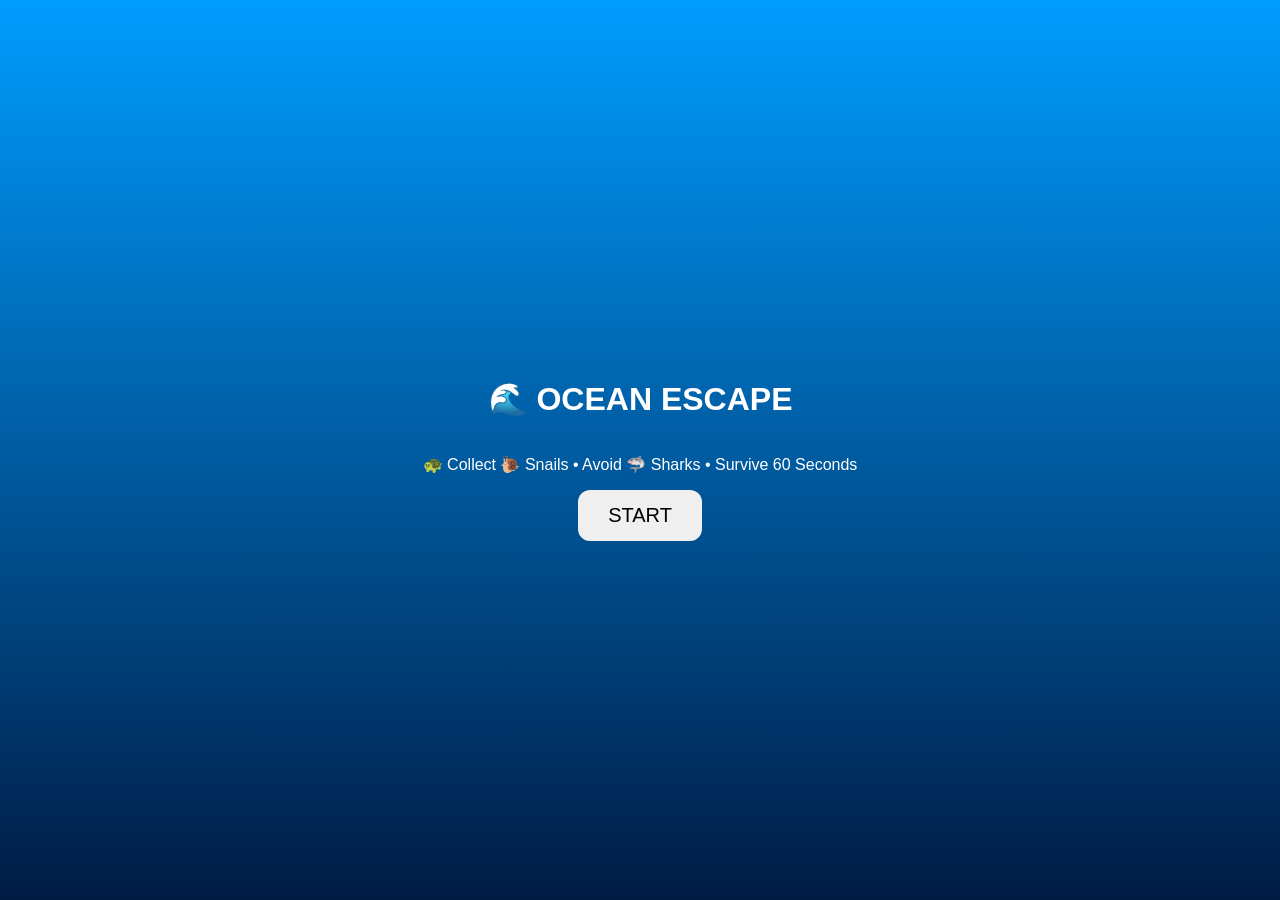
<file: index.html>
<!DOCTYPE html>
<html>
<head>
<meta charset="UTF-8">
<title>Ocean Escape</title>
<style>
body{margin:0;overflow:hidden;font-family:Arial;background:#001b44}
canvas{display:block}
#menu,#end{position:absolute;inset:0;display:flex;flex-direction:column;justify-content:center;align-items:center;color:white;background:linear-gradient(#009dff,#001b44)}
#end{display:none}
button{padding:14px 30px;border:none;border-radius:12px;font-size:20px}
#hud{position:absolute;top:10px;left:10px;color:#fff;font-size:24px;display:none}
</style>
</head>
<body>
<div id="menu">
<h1>🌊 OCEAN ESCAPE</h1>
<p>🐢 Collect 🐌 Snails • Avoid 🦈 Sharks • Survive 60 Seconds</p>
<button onclick="start()">START</button>
</div>
<div id="hud">Score: <span id="s">0</span> | Time: <span id="t">60</span></div>
<div id="end"><h1 id="msg"></h1><button onclick="location.reload()">Play Again</button></div>
<canvas id="c"></canvas>
<script>
const c=document.getElementById('c'),x=c.getContext('2d');
c.width=innerWidth;c.height=innerHeight;
let score=0,time=60,run=false;
const p={x:200,y:200,s:7};
let foods=Array.from({length:12},()=>({x:Math.random()*c.width,y:Math.random()*c.height}));
let sharks=[{x:900,y:100},{x:1000,y:500}];
const k={};
onkeydown=e=>k[e.key]=1; onkeyup=e=>k[e.key]=0;

function start(){
menu.style.display='none';hud.style.display='block';run=true;
setInterval(()=>{if(!run)return;time--;t.innerText=time;if(time<=0)finish("🏆 You Win!");},1000);
}

function finish(m){run=false;msg.innerText=m+" Score: "+score;end.style.display='flex';}

function update(){
if(!run)return;
if(k.ArrowUp)p.y-=p.s;
if(k.ArrowDown)p.y+=p.s;
if(k.ArrowLeft)p.x-=p.s;
if(k.ArrowRight)p.x+=p.s;

foods.forEach(f=>{
if(Math.hypot(p.x-f.x,p.y-f.y)<40){
score+=5;s.innerText=score;
f.x=Math.random()*c.width;f.y=Math.random()*c.height;
}
});

sharks.forEach(sh=>{
let dx=p.x-sh.x,dy=p.y-sh.y,d=Math.hypot(dx,dy);
sh.x+=dx/d*2; sh.y+=dy/d*2;
if(d<50) finish("🦈 Shark Attack!");
});
}

function draw(){
let g=x.createLinearGradient(0,0,0,c.height);
g.addColorStop(0,"#1db9ff"); g.addColorStop(1,"#001b44");
x.fillStyle=g; x.fillRect(0,0,c.width,c.height);

for(let i=0;i<100;i++){
x.fillStyle="rgba(255,255,255,.2)";
x.beginPath(); x.arc((i*53+Date.now()/40)%c.width,(i*29)%c.height,2,0,7); x.fill();
}

foods.forEach(f=>{x.font="42px Segoe UI Emoji";x.fillText("🐌",f.x,f.y);});
sharks.forEach(sh=>{x.font="90px Segoe UI Emoji";x.fillText("🦈",sh.x,sh.y);});
x.font="90px Segoe UI Emoji";x.fillText("🐢",p.x,p.y);
}

(function loop(){update();draw();requestAnimationFrame(loop)})();
</script>
</body></html>
</file>
